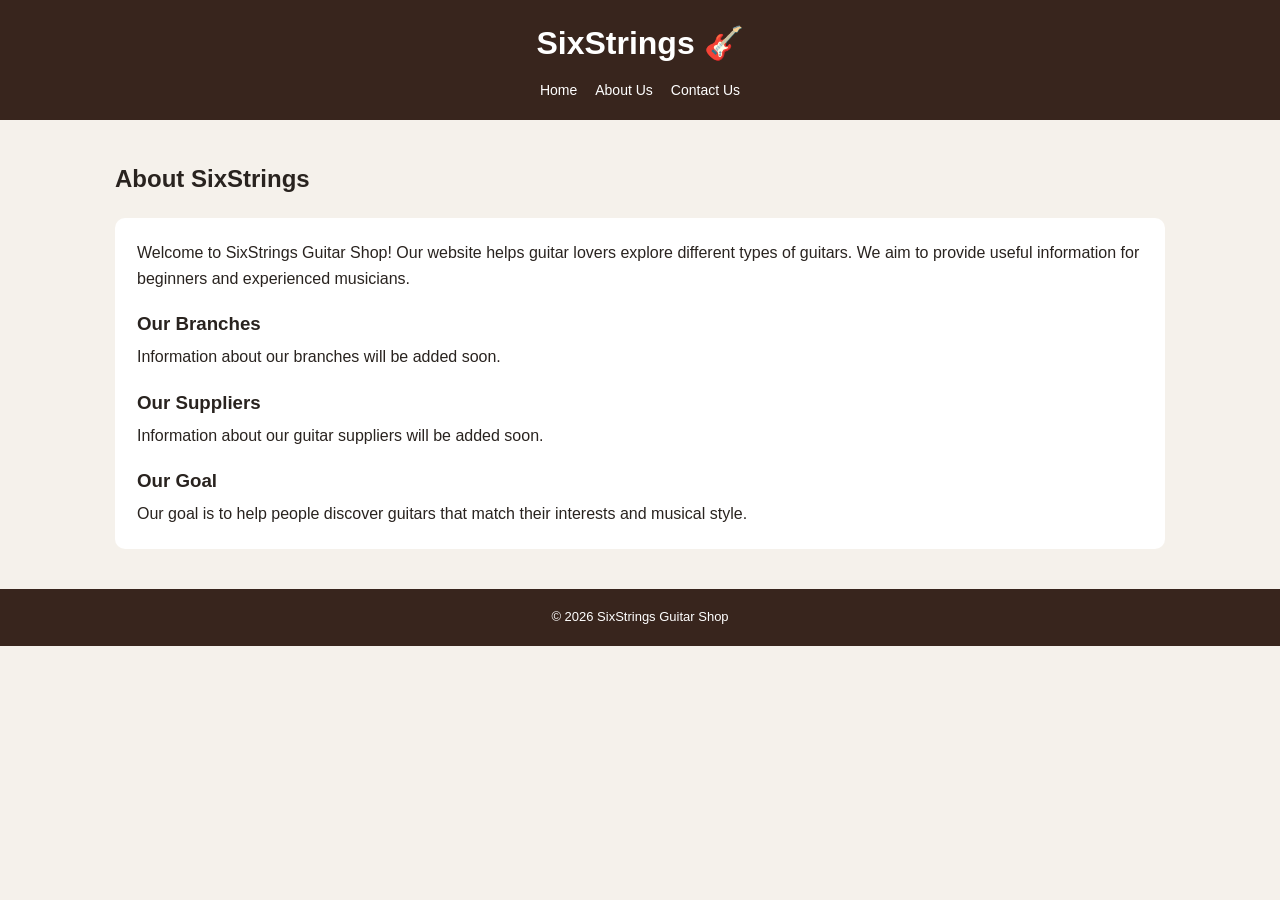
<file: about.html>
<!DOCTYPE html>
<html lang="en">
<head>
    <meta charset="UTF-8">
    <meta name="viewport" content="width=device-width, initial-scale=1.0">
    <title>About Us | SixStrings</title>
    <link rel="stylesheet" href="style.css">
</head>
<body>

<header>
    <h1>SixStrings 🎸</h1>
    <nav>
        <a href="index.html">Home</a>
        <a href="about.html">About Us</a>
        <a href="contact.html">Contact Us</a>
    </nav>
</header>

<main class="container">
    <h2>About SixStrings</h2>

    <div class="about-card">
        <p>
            Welcome to SixStrings Guitar Shop! Our website
            helps guitar lovers explore different types of
            guitars. We aim to provide useful information
            for beginners and experienced musicians.
        </p>

        <h3>Our Branches</h3>
        <p>
            Information about our branches will be added soon.
        </p>

        <h3>Our Suppliers</h3>
        <p>
            Information about our guitar suppliers will be
            added soon.
        </p>

        <h3>Our Goal</h3>
        <p>
            Our goal is to help people discover guitars
            that match their interests and musical style.
        </p>
    </div>
</main>

<footer>
    <p>&copy; 2026 SixStrings Guitar Shop</p>
</footer>

</body>
</html>
</file>
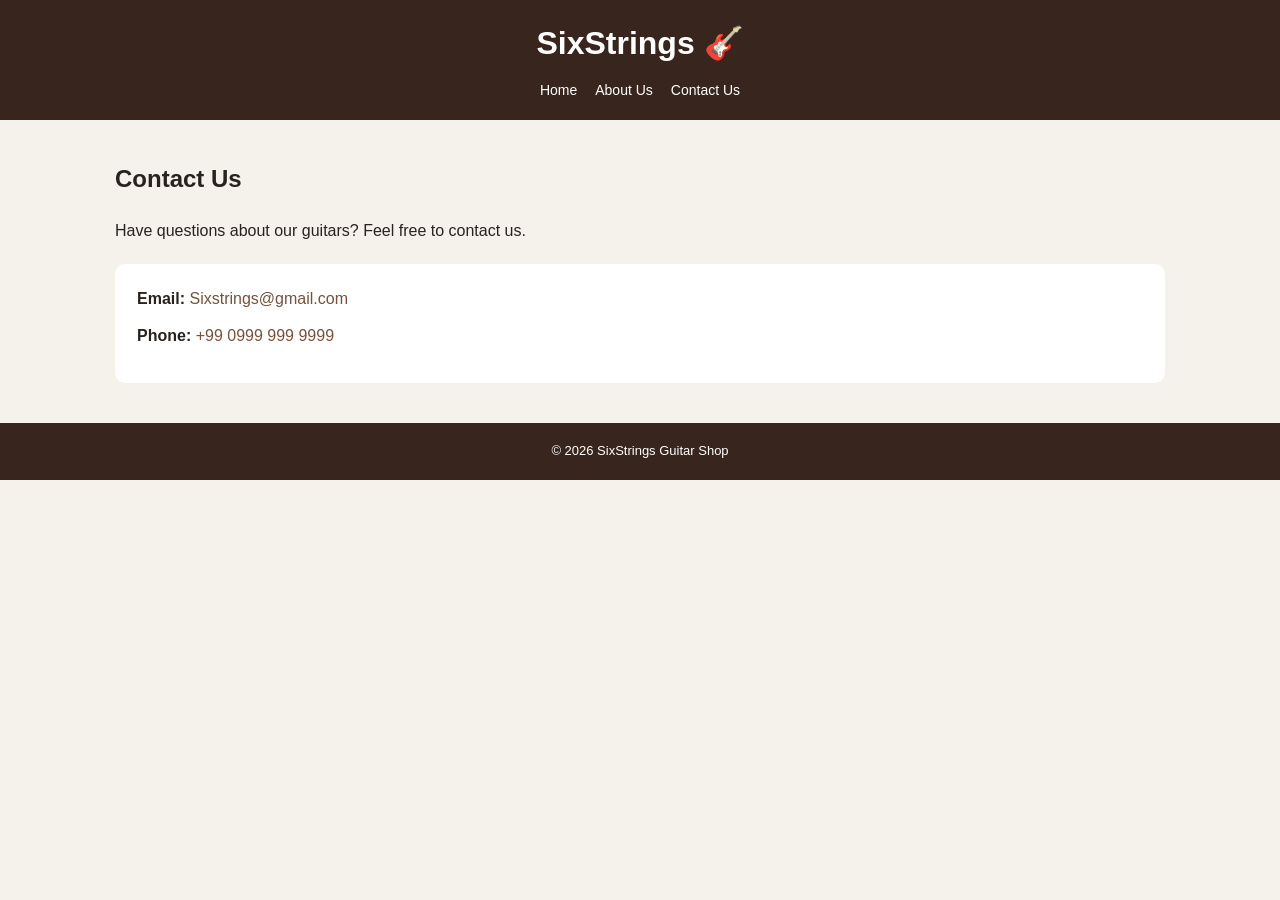
<file: contact.html>
<!DOCTYPE html>
<html lang="en">
<head>
    <meta charset="UTF-8">
    <meta name="viewport" content="width=device-width, initial-scale=1.0">
    <title>Contact Us | SixStrings</title>
    <link rel="stylesheet" href="style.css">
</head>
<body>

<header>
    <h1>SixStrings 🎸</h1>
    <nav>
        <a href="index.html">Home</a>
        <a href="about.html">About Us</a>
        <a href="contact.html">Contact Us</a>
    </nav>
</header>

<main class="container">
    <h2>Contact Us</h2>
    <p>
        Have questions about our guitars?
        Feel free to contact us.
    </p>

    <div class="contact-card">
        <p>
            <strong>Email:</strong>
            <a href="mailto:Sixstrings@gmail.com">
                Sixstrings@gmail.com
            </a>
        </p>

        <p>
            <strong>Phone:</strong>
            <a href="tel:+990999999999">
                +99 0999 999 9999
            </a>
        </p>
    </div>
</main>

<footer>
    <p>&copy; 2026 SixStrings Guitar Shop</p>
</footer>

</body>
</html>
</file>
<file: style.css>
* {
    margin: 0;
    padding: 0;
    box-sizing: border-box;
}

body {
    font-family: Arial, sans-serif;
    background: #f5f1eb;
    color: #29231f;
    line-height: 1.6;
}

a {
    text-decoration: none;
}

header {
    background: #38251d;
    color: white;
    padding: 18px 5%;
    text-align: center;
}

header h1 {
    margin-bottom: 10px;
}

nav {
    display: flex;
    justify-content: center;
    flex-wrap: wrap;
    gap: 18px;
}

nav a {
    color: white;
    font-size: 14px;
}

nav a:hover {
    color: #e8b77d;
}

.hero {
    background: #e8d4bd;
    text-align: center;
    padding: 45px 20px;
}

.hero h2 {
    font-size: 30px;
    margin-bottom: 10px;
}

.container {
    width: 90%;
    max-width: 1050px;
    margin: 30px auto;
}

.container > h2 {
    margin-bottom: 20px;
}

.guitar-list {
    display: grid;
    grid-template-columns: 1fr;
    gap: 20px;
}

.guitar-card {
    background: white;
    border-radius: 10px;
    overflow: hidden;
    box-shadow: 0 2px 7px #00000015;
    transition: transform 0.2s;
}

.guitar-card:hover {
    transform: translateY(-4px);
}

.guitar-card a {
    display: block;
    padding: 15px;
    color: inherit;
}

.guitar-card img {
    width: 100%;
    height: 210px;
    object-fit: cover;
    border-radius: 7px;
}

.guitar-card h3 {
    margin: 12px 0 5px;
}

.guitar-card p {
    font-size: 14px;
    color: #625a54;
}

.view-product {
    display: inline-block;
    margin-top: 12px;
    padding: 9px 15px;
    background: #38251d;
    color: white;
    border-radius: 6px;
    font-size: 13px;
}

.product-layout {
    display: grid;
    grid-template-columns: 1fr;
    gap: 25px;
}

.product-image {
    width: 100%;
    height: 300px;
    object-fit: cover;
    border-radius: 10px;
}

.product-info {
    background: white;
    padding: 22px;
    border-radius: 10px;
}

.product-info h2 {
    line-height: 1.3;
    margin-top: 5px;
}

.product-price {
    color: #795039;
    font-size: 27px;
    font-weight: bold;
    margin: 12px 0;
}

.rating {
    color: #d99419;
    margin-bottom: 15px;
}

.product-info p {
    margin-bottom: 12px;
}

.button {
    display: inline-block;
    background: #38251d;
    color: white;
    padding: 11px 18px;
    border-radius: 6px;
    margin-top: 10px;
}

.button:hover,
.view-product:hover {
    background: #795039;
}

.reviews {
    margin-top: 35px;
}

.reviews h2 {
    margin-bottom: 15px;
}

.review {
    background: white;
    padding: 18px;
    border-radius: 8px;
    margin-top: 12px;
}

.review p {
    color: #625a54;
    margin-top: 5px;
}

.back-link {
    display: inline-block;
    margin-bottom: 20px;
    color: #795039;
    font-weight: bold;
}

.contact-card,
.about-card {
    background: white;
    padding: 22px;
    border-radius: 10px;
    margin-top: 20px;
}

.contact-card p {
    margin-bottom: 12px;
}

.contact-card a {
    color: #795039;
    overflow-wrap: anywhere;
}

.about-card h3 {
    margin: 18px 0 5px;
}

.about-card h3:first-child {
    margin-top: 0;
}

footer {
    background: #38251d;
    color: white;
    text-align: center;
    padding: 18px;
    margin-top: 40px;
}

footer p {
    font-size: 13px;
}

@media (min-width: 600px) {
    .guitar-list {
        grid-template-columns: repeat(2, 1fr);
    }

    .hero h2 {
        font-size: 38px;
    }
}

@media (min-width: 900px) {
    .guitar-list {
        grid-template-columns: repeat(4, 1fr);
    }

    .product-layout {
        grid-template-columns: 1fr 1fr;
        align-items: start;
    }

    .product-image {
        height: 420px;
    }

    .container {
        margin-top: 40px;
        margin-bottom: 40px;
    }
}
</file>
